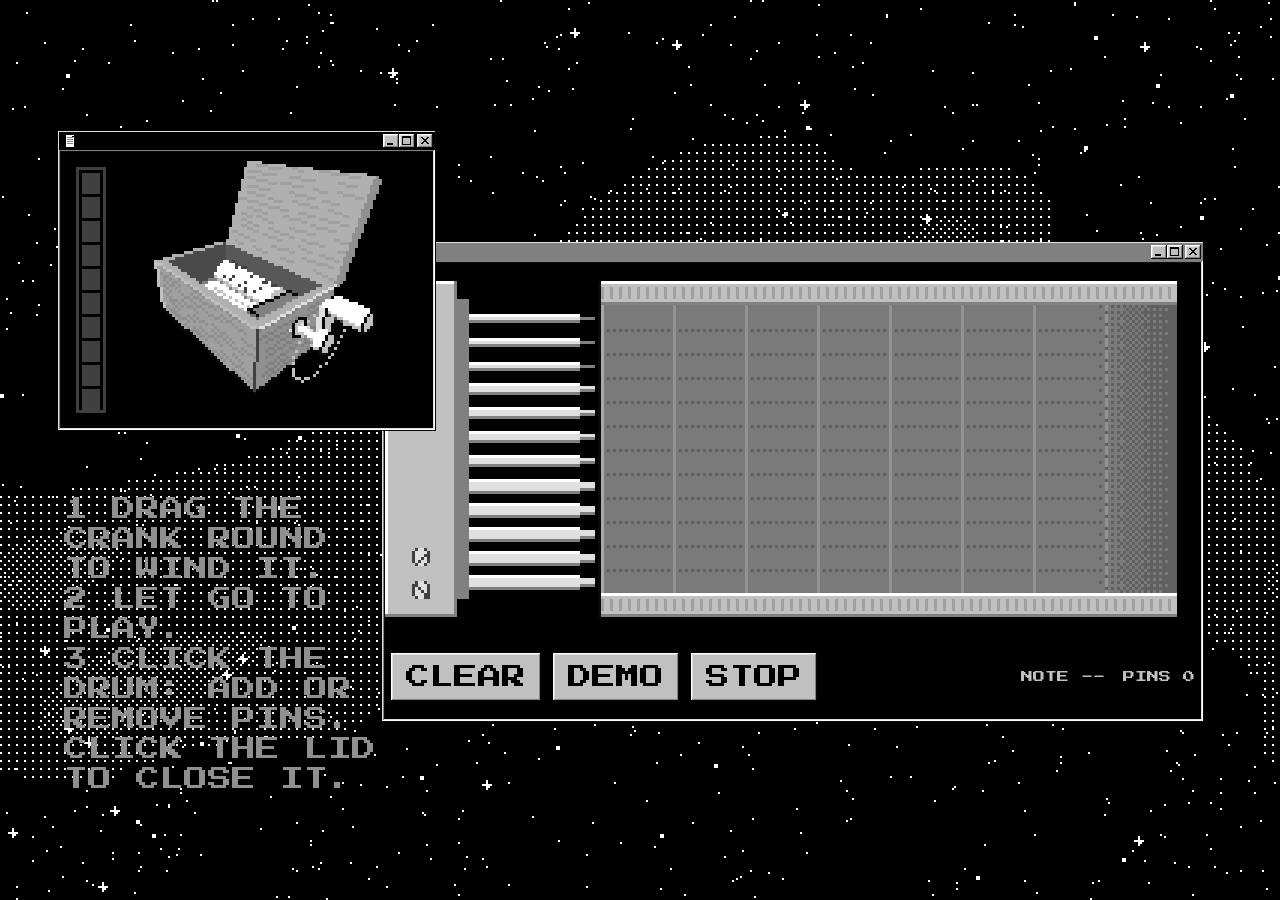
<file: musicbox.html>
<!DOCTYPE html>
<html lang="en">
<head>
<meta charset="UTF-8" />
<meta name="viewport" content="width=device-width, initial-scale=1.0" />
<title>Music Box</title>
<link rel="stylesheet" href="window.css" />
<link rel="stylesheet" href="musicbox.css" />
</head>
<body>
<canvas id="sky" aria-hidden="true"></canvas>
<main class="stage">

  <!-- 左上：八音盒的右侧方视图，转动把手上发条 -->
  <div class="win side active" aria-label="Music box, right side view with crank">
    <div class="win-title">
      <span class="win-icon"></span>
      <span class="win-btns">
        <button class="win-btn min" aria-label="Minimize" tabindex="-1"></button>
        <button class="win-btn max" aria-label="Maximize" tabindex="-1"></button>
        <button class="win-btn close" aria-label="Close" tabindex="-1"></button>
      </span>
    </div>
    <div class="win-body">
      <div class="win-content mb">
        <canvas id="side" width="124" height="92" aria-label="Winding crank"></canvas>
      </div>
    </div>
  </div>

  <!-- 右：八音盒内部。左边是金属条，右边是带凸起的滚筒（摊平了看） -->
  <div class="win mech" aria-label="Music box mechanism">
    <div class="win-title">
      <span class="win-icon"></span>
      <span class="win-btns">
        <button class="win-btn min" aria-label="Minimize" tabindex="-1"></button>
        <button class="win-btn max" aria-label="Maximize" tabindex="-1"></button>
        <button class="win-btn close" aria-label="Close" tabindex="-1"></button>
      </span>
    </div>
    <div class="win-body">
      <div class="win-content mb">
        <canvas id="mech" width="272" height="124" aria-label="Cylinder with pins"></canvas>
        <div class="mb-bar">
          <button class="mb-btn" id="btn-clear" type="button" tabindex="-1">CLEAR</button>
          <button class="mb-btn" id="btn-demo" type="button" tabindex="-1">DEMO</button>
          <button class="mb-btn" id="btn-stop" type="button" tabindex="-1">STOP</button>
          <span class="mb-status"><span id="st-note">NOTE --</span><span id="st-pins">PINS 0</span></span>
        </div>
      </div>
    </div>
  </div>

  <!-- 左下：怎么玩 -->
  <p class="howto">
    1 DRAG THE<br>CRANK ROUND<br>TO WIND IT.<br>
    2 LET GO TO<br>PLAY.<br>
    3 CLICK THE<br>DRUM: ADD OR<br>REMOVE PINS.<br>
    CLICK THE LID<br>TO CLOSE IT.
  </p>

</main>

<script src="musicbox.js"></script>
<script src="starfield.js"></script>
</body>
</html>
</file>
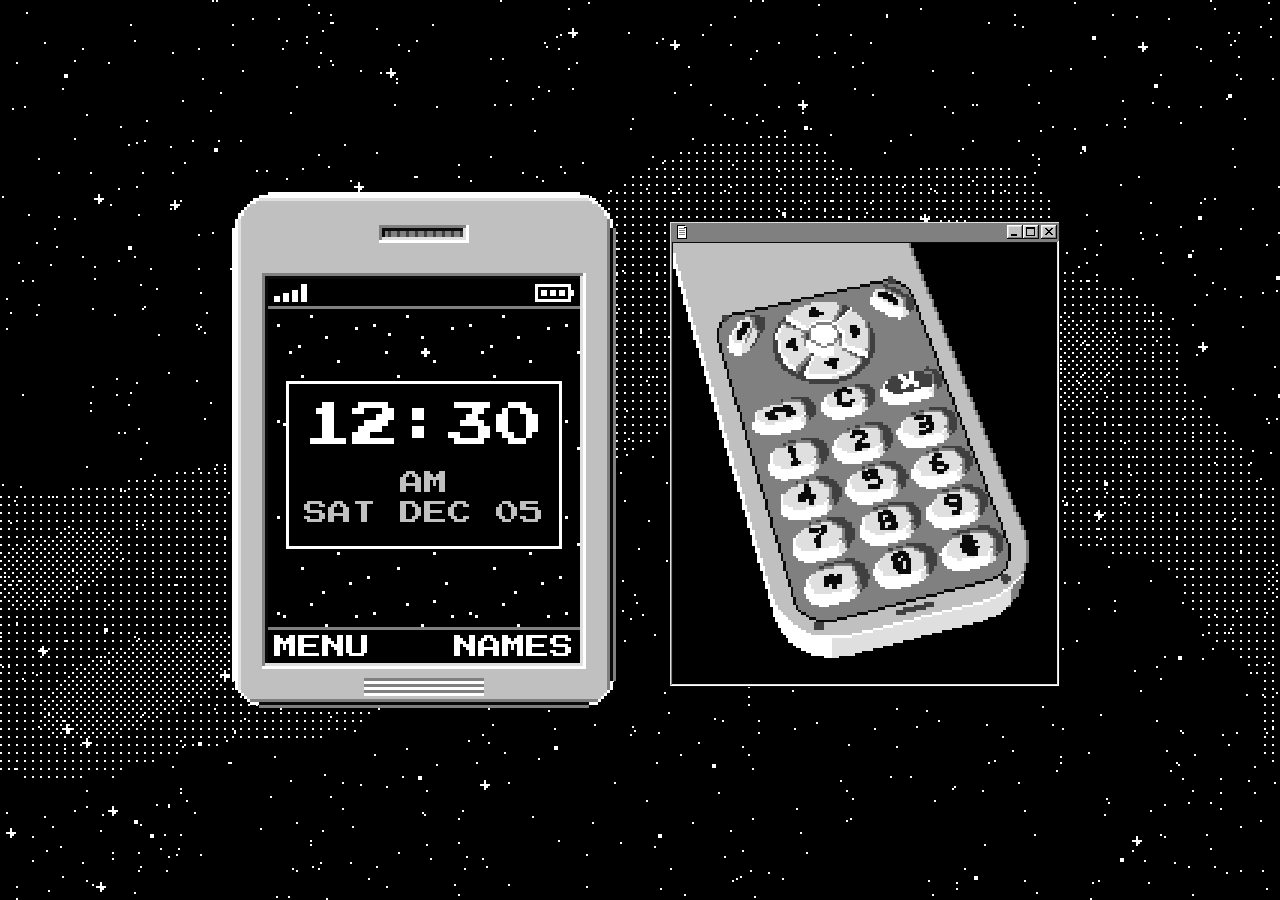
<file: phone.html>
<!DOCTYPE html>
<html lang="en">
<head>
<meta charset="UTF-8" />
<meta name="viewport" content="width=device-width, initial-scale=1.0" />
<title>Phone</title>
<link rel="stylesheet" href="phone.css" />
<link rel="stylesheet" href="window.css">
</head>
<body>
<canvas id="sky" aria-hidden="true"></canvas>
<main class="stage">

  <!-- 左：手机屏幕 -->


<section class="phone" aria-label="Phone">
  <div class="phone-shell"></div>
    <div class="phone-body">
      <span class="earpiece" aria-hidden="true"></span>

      <div class="lcd-frame">
        <div class="lcd" aria-live="polite">
          <div class="status" aria-hidden="true">
            <span class="sig"><i></i><i></i><i></i><i></i></span>
            <span class="bat"><i></i><i></i><i></i></span>
          </div>
          <div class="view" id="view"></div>
          <div class="soft"><span id="soft-l"></span><span id="soft-r"></span></div>
        </div>
      </div>

      <span class="hinge" aria-hidden="true"></span>
    </div>
  </section>


 

  <!-- 右：手机键盘特写（从左上方斜着看，可以点） -->
  <div class="win keyboard-window"
    style="--u: 1px;
       left: calc(var(--px) * 190);
       top: calc(var(--px) * 24);
       --w: calc(var(--px) * 128 + 6px);
       --h: calc(var(--px) * 147 + 24px);">

  <div class="win-title">
    <span class="win-icon"></span>

    <span class="win-btns">
      <button class="win-btn min" aria-label="Minimize"></button>
      <button class="win-btn max" aria-label="Maximize"></button>
      <button class="win-btn close" aria-label="Close"></button>
    </span>
  </div>

  <div class="win-body">
    <div class="win-content">
      <canvas
        id="keypad"
        class="keypad-scene"
        width="150"
        height="172"
        aria-label="Phone keypad">
      </canvas>
    </div>
  </div>
</div>

</main>

<script src="keypad.js"></script>
<script src="phone.js"></script>
<script src="starfield.js"></script>
</body>
</html>
</file>
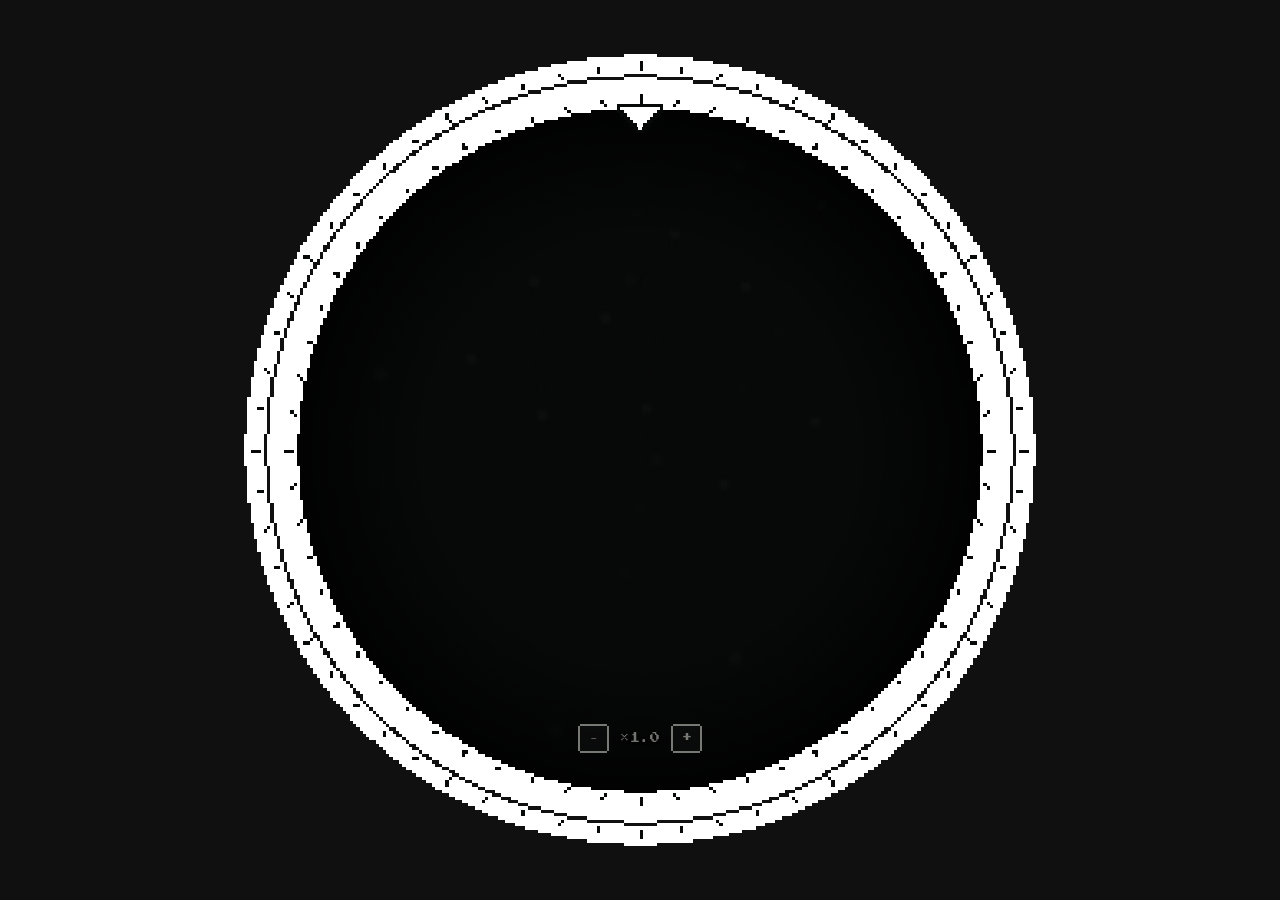
<file: telescope.html>
<!DOCTYPE html>
<html lang="en">
<head>
<meta charset="UTF-8" />
<meta name="viewport" content="width=device-width, initial-scale=1.0" />
<title>Telescope</title>
<link rel="stylesheet" href="telescope.css" />
</head>
<body>
  <div class="view" id="view">
    <canvas id="sky" width="480" height="480"></canvas>
    <div class="controls">
      <button id="zoomOut" aria-label="Zoom out">−</button>
      <span class="zoom" id="zoom">×1.0</span>
      <button id="zoomIn" aria-label="Zoom in">+</button>
    </div>
  </div>

  <script src="telescope.js"></script>
</body>
</html>
</file>
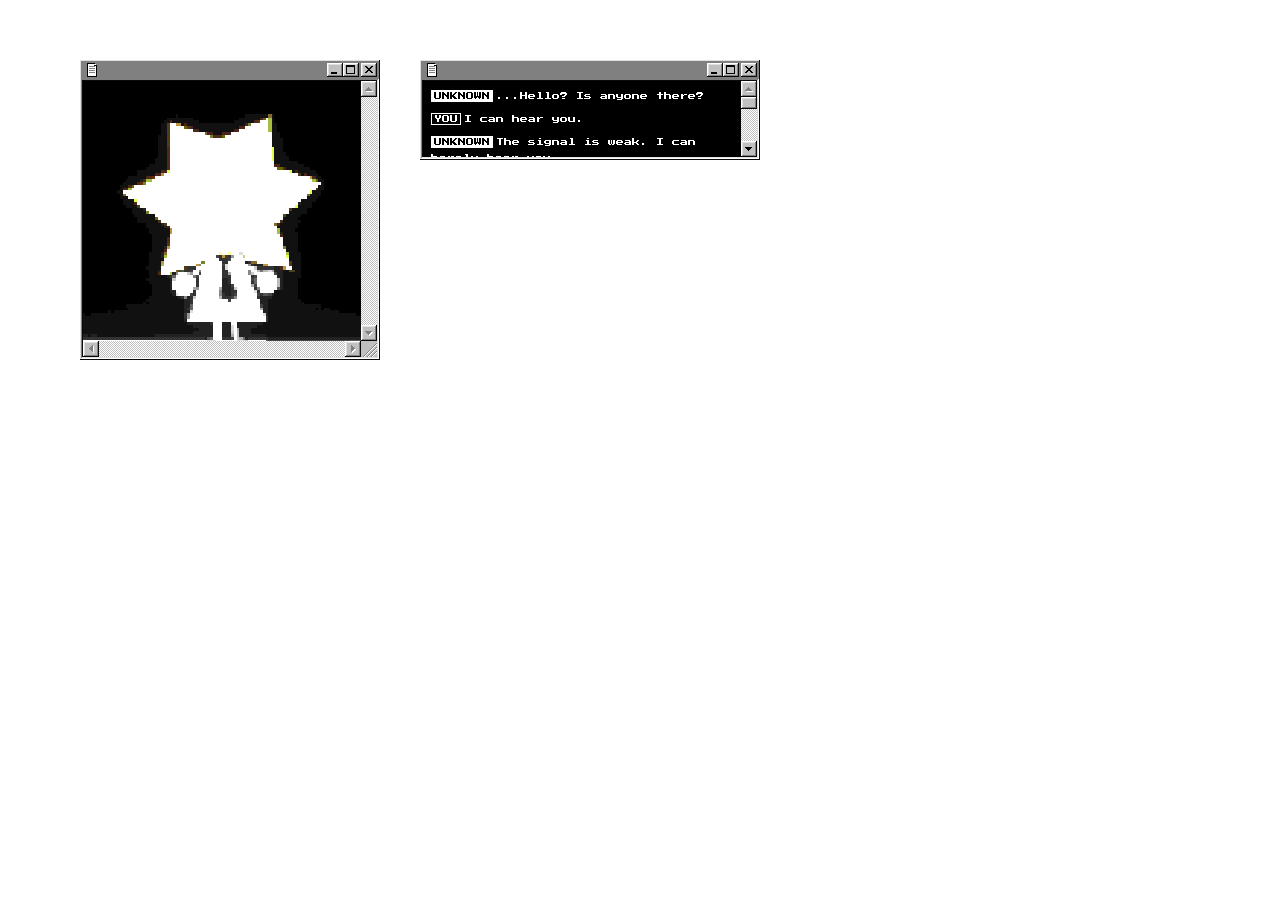
<file: window.html>
<!DOCTYPE html>
<html lang="en">
<head>
<meta charset="UTF-8" />
<meta name="viewport" content="width=device-width, initial-scale=1.0" />
<title>Pixel Window</title>
<link rel="stylesheet" href="window.css" />

</head>
<body>

<div class="win has-scroll">

  <!-- 标题栏 -->
  <div class="win-title">
    <span class="win-icon"></span>

    <span class="win-btns">
      <button class="win-btn min" aria-label="Minimize"></button>
      <button class="win-btn max" aria-label="Maximize"></button>
      <button class="win-btn close" aria-label="Close"></button>
    </span>
  </div>



  <!-- 窗口主体 -->
  <div class="win-body">
    <div class="win-content"><!-- 窗口里的内容放这里 -->

<img class="star-idle" src="assets/starchar.png" alt="Star character">

    </div>

    <!-- 滚动条（不需要的话删掉这两段，再去掉最外层的 has-scroll） -->
    <div class="win-vscroll">
      <button class="win-btn win-arrow up is-off" aria-label="Scroll up"></button>
      <div class="win-track"></div>
      <button class="win-btn win-arrow down is-off" aria-label="Scroll down"></button>
    </div>
    <div class="win-hscroll">
      <button class="win-btn win-arrow left is-off" aria-label="Scroll left"></button>
      <div class="win-track"></div>
      <button class="win-btn win-arrow right is-off" aria-label="Scroll right"></button>
    </div>
    <div class="win-grip"></div>
  </div>

</div>

<!-- 对话记录窗口：里面是文字，可以滚动 -->
<div class="win has-vscroll" style="left: 420px; top: 60px; --w: 340px; --h: 100px;">

  <div class="win-title">
    <span class="win-icon"></span>

    <span class="win-btns">
      <button class="win-btn min" aria-label="Minimize"></button>
      <button class="win-btn max" aria-label="Maximize"></button>
      <button class="win-btn close" aria-label="Close"></button>
    </span>
  </div>

  <div class="win-body">
    <div class="win-content win-scroll log" id="log" tabindex="0">
      <p class="line"><span class="who">UNKNOWN</span>...Hello? Is anyone there?</p>
      <p class="line me"><span class="who">YOU</span>I can hear you.</p>
      <p class="line"><span class="who">UNKNOWN</span>The signal is weak. I can barely hear you.</p>
      <p class="line me"><span class="who">YOU</span>Where are you?</p>
      <p class="line"><span class="who">UNKNOWN</span>I don't know. It is very quiet here.</p>
      <p class="line me"><span class="who">YOU</span>Can you see anything?</p>
      <p class="line"><span class="who">UNKNOWN</span>Only stars. A lot of them.</p>
      <p class="line me"><span class="who">YOU</span>Stay on the line.</p>
      <p class="line"><span class="who">UNKNOWN</span>Please. Say something.</p>
      <p class="line me"><span class="who">YOU</span>I'm still here.</p>
      <p class="line"><span class="who">UNKNOWN</span>Do you remember the last thing I said?</p>
      <p class="line me"><span class="who">YOU</span>You asked if anyone was there.</p>
      <p class="line"><span class="who">UNKNOWN</span>Yes. That was a long time ago.</p>
      <p class="line me"><span class="who">YOU</span>It was only a minute.</p>
      <p class="line"><span class="who">UNKNOWN</span>It didn't feel like a minute.</p>
      <p class="line me"><span class="who">YOU</span>Then I'll wait with you.</p>
    </div>

    <div class="win-vscroll">
      <button class="win-btn win-arrow up is-off" aria-label="Scroll up"></button>
      <div class="win-track"><span class="win-thumb" hidden></span></div>
      <button class="win-btn win-arrow down is-off" aria-label="Scroll down"></button>
    </div>
  </div>

</div>

<script src="window.js"></script>

</body>
</html>
</file>
<file: window.css>
@import url('https://fonts.googleapis.com/css2?family=Press+Start+2P&display=swap');

/* ===== 像素窗口（Win95 记事本样式，灰阶） =====
   --px 是一个"像素"在屏幕上的大小。和星空背景的 PIXEL_CSS 保持一致，像素点大小就对得上。
   窗口的大小、位置在标签的 style 里改（--w / --h / left / top）。
*/
:root {
  --px: 1px;
  --font: "Press Start 2P", "Courier New", monospace;

  /* 图标（像素画） */
  --m-min: url("data:image/svg+xml,%3Csvg xmlns='http://www.w3.org/2000/svg' width='16' height='14' viewBox='0 0 16 14' shape-rendering='crispEdges'%3E%3Cpath fill='%23000' d='M4 9h6v1h-6zM4 10h6v1h-6z'/%3E%3C/svg%3E");
  --m-max: url("data:image/svg+xml,%3Csvg xmlns='http://www.w3.org/2000/svg' width='16' height='14' viewBox='0 0 16 14' shape-rendering='crispEdges'%3E%3Cpath fill='%23000' d='M3 2h9v1h-9zM3 3h9v1h-9zM3 4h1v1h-1zM11 4h1v1h-1zM3 5h1v1h-1zM11 5h1v1h-1zM3 6h1v1h-1zM11 6h1v1h-1zM3 7h1v1h-1zM11 7h1v1h-1zM3 8h1v1h-1zM11 8h1v1h-1zM3 9h1v1h-1zM11 9h1v1h-1zM3 10h9v1h-9z'/%3E%3C/svg%3E");
  --m-close: url("data:image/svg+xml,%3Csvg xmlns='http://www.w3.org/2000/svg' width='16' height='14' viewBox='0 0 16 14' shape-rendering='crispEdges'%3E%3Cpath fill='%23000' d='M4 3h2v1h-2zM10 3h2v1h-2zM5 4h2v1h-2zM9 4h2v1h-2zM6 5h4v1h-4zM7 6h2v1h-2zM6 7h4v1h-4zM5 8h2v1h-2zM9 8h2v1h-2zM4 9h2v1h-2zM10 9h2v1h-2z'/%3E%3C/svg%3E");
  --m-up: url("data:image/svg+xml,%3Csvg xmlns='http://www.w3.org/2000/svg' width='16' height='16' viewBox='0 0 16 16' shape-rendering='crispEdges'%3E%3Cpath fill='%23000' d='M7 6h1v1h-1zM6 7h3v1h-3zM5 8h5v1h-5zM4 9h7v1h-7z'/%3E%3C/svg%3E");
  --m-down: url("data:image/svg+xml,%3Csvg xmlns='http://www.w3.org/2000/svg' width='16' height='16' viewBox='0 0 16 16' shape-rendering='crispEdges'%3E%3Cpath fill='%23000' d='M4 6h7v1h-7zM5 7h5v1h-5zM6 8h3v1h-3zM7 9h1v1h-1z'/%3E%3C/svg%3E");
  --m-left: url("data:image/svg+xml,%3Csvg xmlns='http://www.w3.org/2000/svg' width='16' height='16' viewBox='0 0 16 16' shape-rendering='crispEdges'%3E%3Cpath fill='%23000' d='M9 4h1v1h-1zM8 5h2v1h-2zM7 6h3v1h-3zM6 7h4v1h-4zM7 8h3v1h-3zM8 9h2v1h-2zM9 10h1v1h-1z'/%3E%3C/svg%3E");
  --m-right: url("data:image/svg+xml,%3Csvg xmlns='http://www.w3.org/2000/svg' width='16' height='16' viewBox='0 0 16 16' shape-rendering='crispEdges'%3E%3Cpath fill='%23000' d='M6 4h1v1h-1zM6 5h2v1h-2zM6 6h3v1h-3zM6 7h4v1h-4zM6 8h3v1h-3zM6 9h2v1h-2zM6 10h1v1h-1z'/%3E%3C/svg%3E");
  --grip: url("data:image/svg+xml,%3Csvg xmlns='http://www.w3.org/2000/svg' width='16' height='16' viewBox='0 0 16 16' shape-rendering='crispEdges'%3E%3Cpath fill='%23808080' d='M15 2h1v1h-1zM14 3h1v1h-1zM13 4h1v1h-1zM12 5h1v1h-1zM11 6h1v1h-1zM15 6h1v1h-1zM10 7h1v1h-1zM14 7h1v1h-1zM9 8h1v1h-1zM13 8h1v1h-1zM8 9h1v1h-1zM12 9h1v1h-1zM7 10h1v1h-1zM11 10h1v1h-1zM15 10h1v1h-1zM6 11h1v1h-1zM10 11h1v1h-1zM14 11h1v1h-1zM5 12h1v1h-1zM9 12h1v1h-1zM13 12h1v1h-1zM4 13h1v1h-1zM8 13h1v1h-1zM12 13h1v1h-1zM3 14h1v1h-1zM7 14h1v1h-1zM11 14h1v1h-1zM2 15h1v1h-1zM6 15h1v1h-1zM10 15h1v1h-1z'/%3E%3Cpath fill='%23fff' d='M15 3h1v1h-1zM14 4h1v1h-1zM13 5h1v1h-1zM12 6h1v1h-1zM11 7h1v1h-1zM15 7h1v1h-1zM10 8h1v1h-1zM14 8h1v1h-1zM9 9h1v1h-1zM13 9h1v1h-1zM8 10h1v1h-1zM12 10h1v1h-1zM7 11h1v1h-1zM11 11h1v1h-1zM15 11h1v1h-1zM6 12h1v1h-1zM10 12h1v1h-1zM14 12h1v1h-1zM5 13h1v1h-1zM9 13h1v1h-1zM13 13h1v1h-1zM4 14h1v1h-1zM8 14h1v1h-1zM12 14h1v1h-1zM3 15h1v1h-1zM7 15h1v1h-1zM11 15h1v1h-1z'/%3E%3C/svg%3E");
  --icon: url("data:image/svg+xml,%3Csvg xmlns='http://www.w3.org/2000/svg' width='16' height='16' viewBox='0 0 16 16' shape-rendering='crispEdges'%3E%3Cpath fill='%23000' d='M3 1h8v1h-8zM3 2h1v1h-1zM9 2h1v1h-1zM11 2h1v1h-1zM3 3h1v1h-1zM9 3h4v1h-4zM3 4h1v1h-1zM12 4h1v1h-1zM3 5h1v1h-1zM12 5h1v1h-1zM3 6h1v1h-1zM12 6h1v1h-1zM3 7h1v1h-1zM12 7h1v1h-1zM3 8h1v1h-1zM12 8h1v1h-1zM3 9h1v1h-1zM12 9h1v1h-1zM3 10h1v1h-1zM12 10h1v1h-1zM3 11h1v1h-1zM12 11h1v1h-1zM3 12h1v1h-1zM12 12h1v1h-1zM3 13h1v1h-1zM12 13h1v1h-1zM3 14h10v1h-10z'/%3E%3Cpath fill='%23fff' d='M4 2h8v1h-8zM4 3h6v1h-6zM4 4h1v1h-1zM11 4h1v1h-1zM4 5h8v1h-8zM4 6h1v1h-1zM11 6h1v1h-1zM4 7h8v1h-8zM4 8h1v1h-1zM11 8h1v1h-1zM4 9h8v1h-8zM4 10h1v1h-1zM11 10h1v1h-1zM4 11h8v1h-8zM4 12h8v1h-8zM4 13h8v1h-8z'/%3E%3Cpath fill='%23808080' d='M5 4h6v1h-6zM5 6h6v1h-6zM5 8h6v1h-6zM5 10h6v1h-6z'/%3E%3C/svg%3E");
}

.win {
  --u: var(--px);
  --face: #c0c0c0;
  --hi: #fff;
  --lo: #dfdfdf;
  --sh: #808080;
  --dk: #0a0a0a;
  --title-bg: #808080;       /* 没激活的标题栏：灰底 */
  --title-fg: #c0c0c0;

  /* 四种立体边：凸起 / 按下 / 凹陷 / 窗口外框 */
  --raised:
    inset calc(var(--u) * -1) calc(var(--u) * -1) var(--dk),
    inset var(--u) var(--u) var(--hi),
    inset calc(var(--u) * -2) calc(var(--u) * -2) var(--sh),
    inset calc(var(--u) * 2) calc(var(--u) * 2) var(--lo);
  --pressed:
    inset calc(var(--u) * -1) calc(var(--u) * -1) var(--hi),
    inset var(--u) var(--u) var(--dk),
    inset calc(var(--u) * -2) calc(var(--u) * -2) var(--lo),
    inset calc(var(--u) * 2) calc(var(--u) * 2) var(--sh);
  --sunken:
    inset calc(var(--u) * -1) calc(var(--u) * -1) var(--hi),
    inset var(--u) var(--u) var(--sh),
    inset calc(var(--u) * -2) calc(var(--u) * -2) var(--lo),
    inset calc(var(--u) * 2) calc(var(--u) * 2) var(--dk);
  --frame:
    inset calc(var(--u) * -1) calc(var(--u) * -1) var(--dk),
    inset var(--u) var(--u) var(--lo),
    inset calc(var(--u) * -2) calc(var(--u) * -2) var(--sh),
    inset calc(var(--u) * 2) calc(var(--u) * 2) var(--hi);

  position: absolute;
  box-sizing: border-box;
  display: flex;
  flex-direction: column;
  width: var(--w, 600px);
  height: var(--h, 420px);
  padding: calc(var(--u) * 1);
  color: #000;
  background: var(--face);
  box-shadow: var(--frame);
  font: calc(var(--u) * 4)/1 var(--font);
  user-select: none;
}
.win *, .win *::before, .win *::after { box-sizing: border-box; }

/* 当前正在用的窗口：标题栏变黑底白字 */
.win.active { --title-bg: #000; --title-fg: #fff; }

/* ---------- 标题栏 ---------- */
.win-title {
  flex: none;
  display: flex;
  align-items: center;
  height: calc(var(--u) * 18);
  padding: calc(var(--u) * 2) calc(var(--u) * 2) calc(var(--u) * 2) calc(var(--u) * 3);
  color: var(--title-fg);
  background: var(--title-bg);
}
.win-icon {
  flex: none;
  width: calc(var(--u) * 16);
  height: calc(var(--u) * 16);
  margin-right: calc(var(--u) * 3);
  background: var(--icon) center / 100% 100% no-repeat;
}
.win-name {
  flex: 1;
  min-width: 0;
  overflow: hidden;
  white-space: nowrap;
  text-overflow: ellipsis;
  text-shadow: var(--u) 0 0 currentColor;   /* 像素式"加粗" */
}
.win-btns { flex: none; display: flex; margin-left: auto; }
.win-btns .win-btn:last-child { margin-left: calc(var(--u) * 2); }

/* ---------- 按钮（标题栏三个 + 滚动条箭头） ---------- */
.win-btn {
  position: relative;
  flex: none;
  width: calc(var(--u) * 16);
  height: calc(var(--u) * 14);
  padding: 0;
  border: 0;
  color: #000;
  background: var(--face);
  box-shadow: var(--raised);
  cursor: pointer;
}
.win-btn::after {
  content: "";
  position: absolute;
  inset: 0;
  background: currentColor;
  -webkit-mask: var(--g) 0 0 / 100% 100% no-repeat;
          mask: var(--g) 0 0 / 100% 100% no-repeat;
}
.win-btn:active { box-shadow: var(--pressed); }
.win-btn:active::after { transform: translate(var(--u), var(--u)); }
.win-btn:focus-visible { outline: calc(var(--u)) dotted #000; outline-offset: calc(var(--u) * -4); }
.win-btn.min   { --g: var(--m-min); }
.win-btn.max   { --g: var(--m-max); }
.win-btn.close { --g: var(--m-close); }

.win-arrow { height: calc(var(--u) * 16); }
.win-arrow.up    { --g: var(--m-up); }
.win-arrow.down  { --g: var(--m-down); }
.win-arrow.left  { --g: var(--m-left); }
.win-arrow.right { --g: var(--m-right); }

/* 灰掉的箭头（没有内容可滚动时）：灰字 + 白色阴影 */
.win-arrow.is-off { cursor: default; color: var(--sh); }
.win-arrow.is-off::before {
  content: "";
  position: absolute;
  inset: 0;
  background: var(--hi);
  -webkit-mask: var(--g) 0 0 / 100% 100% no-repeat;
          mask: var(--g) 0 0 / 100% 100% no-repeat;
  transform: translate(var(--u), var(--u));
}
.win-arrow.is-off:active { box-shadow: var(--raised); }
.win-arrow.is-off:active::after { transform: none; }

/* ---------- 菜单栏 ---------- */
.win-menu {
  flex: none;
  display: flex;
  align-items: center;
  height: calc(var(--u) * 18);
  padding: 0 calc(var(--u) * 2);
}
.win-menu span { padding: calc(var(--u) * 3) calc(var(--u) * 6); cursor: default; }
.win-menu span:hover { color: var(--hi); background: #000; }
.win-menu u { text-decoration-thickness: var(--u); text-underline-offset: var(--u); }

/* ---------- 窗口主体：一圈凹陷边，里面是黑色内容区 ---------- */
.win-body {
  flex: 1;
  min-height: 0;
  display: grid;
  grid-template-columns: 1fr;
  grid-template-rows: 1fr;
  padding: calc(var(--u) * 2);
  background: var(--face);
  box-shadow: var(--sunken);
}
.win-content {
  min-width: 0;
  min-height: 0;
  overflow: hidden;
  color: #fff;
  background: #000;
}

/* 滚动条：加上 has-scroll 才会出现 */
.win-vscroll, .win-hscroll, .win-grip { display: none; }
.win.has-scroll .win-body {
  grid-template-columns: 1fr calc(var(--u) * 16);
  grid-template-rows: 1fr calc(var(--u) * 16);
}
.win.has-scroll .win-vscroll { display: flex; flex-direction: column; }
.win.has-scroll .win-hscroll { display: flex; }
.win.has-scroll .win-grip {
  display: block;
  background: var(--grip) 0 0 / 100% 100% no-repeat, var(--face);
}

/* 滚动条轨道：黑白相间的 1 像素棋盘格 */
.win-track {
  flex: 1;
  min-width: 0;
  min-height: 0;
  background:
    conic-gradient(var(--hi) 25%, var(--face) 0 50%, var(--hi) 0 75%, var(--face) 0)
    0 0 / calc(var(--u) * 2) calc(var(--u) * 2);
}


.win {
  position: absolute;
  left: 80px;
  top: 60px;
  --w: 300px;
  --h: 300px;
}

.win-title {
  cursor: grab;
  touch-action: none;
  user-select: none;
}

.win-title:active {
  cursor: grabbing;
}

.win-content {
  display: flex;
  justify-content: center;
  align-items: center;
}

.star-idle {
  display: block;
  width: 280px;
  height: auto;

  object-fit: contain;
  image-rendering: pixelated;
  animation: starIdle 3s ease-in-out infinite;
}

@keyframes starIdle {
  0%,
  100% {
    transform: translateY(0);
  }

  50% {
    transform: translateY(-4px);
  }
}


/* ================= 对话记录窗口（可滚动） =================
   用法：窗口加上 has-vscroll，内容区加上 win-scroll log；
   滚动条的外观和功能由 window.js 里的 initScroll 负责。
*/
.win-track { position: relative; }

.win.has-vscroll .win-body {
  grid-template-columns: 1fr calc(var(--u) * 16);
  grid-template-rows: 1fr;
}
.win.has-vscroll .win-vscroll { display: flex; flex-direction: column; }

/* 内容区自己滚动，但藏起系统自带的滚动条（用我们画的那条） */
.win-scroll { overflow-y: auto; scrollbar-width: none; }
.win-scroll::-webkit-scrollbar { display: none; }
.win-scroll:focus-visible {
  outline: var(--u) dotted var(--sh);
  outline-offset: calc(var(--u) * -2);
}

/* 滑块：凸起的小方块 */
.win-thumb {
  position: absolute;
  left: 0;
  right: 0;
  top: 0;
  background: var(--face);
  box-shadow: var(--raised);
  cursor: default;
  touch-action: none;
}
.win-thumb[hidden] { display: none; }

/* 对话记录的文字（Press Start 2P 用 8 的倍数最清晰） */
.win-content.log {
  display: block;                   /* 覆盖上面 .win-content 的居中布局 */
  padding: calc(var(--u) * 8);
  font: calc(var(--u) * 8)/1.9 var(--font);
  font-family: var(--font), "Microsoft YaHei", "PingFang SC", sans-serif;
  user-select: text;
}
.log .line { margin: 0 0 calc(var(--u) * 8); }
.log .who {                         /* 说话人：反白小牌子 */
  display: inline-block;
  margin-right: calc(var(--u) * 3);
  padding: calc(var(--u) * 2) calc(var(--u) * 3);
  line-height: 1;
  color: #000;
  background: #fff;
}
.log .me .who {                     /* 玩家自己：黑底白框 */
  color: #fff;
  background: #000;
  box-shadow: inset 0 0 0 var(--u) #fff;
}
</file>
<file: musicbox.css>
/* ===== 八音盒页面（黑白像素风格）=====
   需要和 window.css 放在同一个文件夹里：两个窗口都用它的窗口样式。
   整个页面按一个 400×225 的"像素格子"来排版，musicbox.js 会算出一个整数倍的 --px，
   所以不管屏幕多大，像素点都是一样大，也不会出现滚动条。
*/
* { box-sizing: border-box; }

html, body {
  height: 100%;
  margin: 0;
  overflow: hidden;               /* 不让页面滚动 */
  background: #000;
}
body {
  display: grid;
  place-items: center;
  font-family: var(--font);
}

.stage {
  --u: var(--px);
  position: relative;
  width: calc(var(--u) * 400);
  height: calc(var(--u) * 225);
  color: #fff;
  font: calc(var(--u) * 8)/1.25 var(--font);
  user-select: none;
  -webkit-tap-highlight-color: transparent;
}
.stage *, .stage *::before, .stage *::after { box-sizing: border-box; }

/* 两个窗口的位置和大小（单位：像素格子） */
.win.side {
  left: calc(var(--u) * 6);
  top: calc(var(--u) * 6);
  --w: calc(var(--u) * 130);
  --h: calc(var(--u) * 116);
  z-index: 2;                      /* 小窗口盖在大窗口上面 */
}
.win.mech {
  left: calc(var(--u) * 114);
  top: calc(var(--u) * 43);
  --w: calc(var(--u) * 280);
  --h: calc(var(--u) * 176);
  z-index: 1;
}
.win .win-title { cursor: default; }

/* 窗口里：黑色底，里面放画布 */
.win-content.mb {
  display: block;
  padding: 0;
  overflow: hidden;
  background: #000;
}
.mb canvas {
  display: block;
  image-rendering: pixelated;
  touch-action: none;
}
#side {
  width: calc(var(--u) * 124);
  height: calc(var(--u) * 92);
  cursor: grab;
}
#side.winding { cursor: grabbing; }
#mech {
  width: calc(var(--u) * 272);
  height: calc(var(--u) * 124);
  cursor: crosshair;
}

/* 大窗口底下的按钮条 */
.mb-bar {
  display: flex;
  align-items: center;
  gap: calc(var(--u) * 4);
  height: calc(var(--u) * 28);
  padding: 0 calc(var(--u) * 2);
}
.mb-btn {
  flex: none;
  display: grid;
  place-items: center;
  height: calc(var(--u) * 16);
  padding: 0 calc(var(--u) * 5);
  border: 0;
  color: #000;
  background: var(--face);
  box-shadow: var(--raised);
  font: calc(var(--u) * 8)/1 var(--font);
  cursor: pointer;
  touch-action: manipulation;
}
.mb-btn:active {
  padding: calc(var(--u) * 2) calc(var(--u) * 5) 0 calc(var(--u) * 7);
  box-shadow: var(--pressed);
}
.mb-status {
  display: flex;
  gap: calc(var(--u) * 6);
  margin-left: auto;
  color: #c0c0c0;
  white-space: nowrap;
}

/* 左下角的玩法说明 */
.howto {
  position: absolute;
  left: calc(var(--u) * 8);
  top: calc(var(--u) * 127);
  width: calc(var(--u) * 104);
  margin: 0;
  color: #909090;
  font: calc(var(--u) * 8)/calc(var(--u) * 10) var(--font);
}

/* 窗口装饰固定用 1px，匹配 Starfield；
   窗口位置和内容仍按舞台的 --px 缩放。 */
.win.side,
.win.mech {
  --u: 1px;
}

.win.side {
  left: calc(var(--px) * 6);
  top: calc(var(--px) * 6);
  --w: calc(var(--px) * 124 + 6px);
  --h: calc(var(--px) * 92 + 24px);
  z-index: 2;
}

.win.mech {
  left: calc(var(--px) * 114);
  top: calc(var(--px) * 43);
  --w: calc(var(--px) * 272 + 6px);
  --h: calc(var(--px) * 152 + 24px);
  z-index: 1;
}

/* 标题栏用于拖动 */
.win .win-title {
  cursor: grab;
  touch-action: none;
  user-select: none;
}

.win .win-title:active {
  cursor: grabbing;
}

/* 画布和控制条继续按舞台比例显示 */
#side {
  width: calc(var(--px) * 124);
  height: calc(var(--px) * 92);
}

#mech {
  width: calc(var(--px) * 272);
  height: calc(var(--px) * 124);
}

.mb-bar {
  gap: calc(var(--px) * 4);
  height: calc(var(--px) * 28);
  padding: 0 calc(var(--px) * 2);
}

.mb-btn {
  height: calc(var(--px) * 16);
  padding: 0 calc(var(--px) * 5);
  font: calc(var(--px) * 8)/1 var(--font);
}

.mb-btn:active {
  padding: calc(var(--px) * 2) calc(var(--px) * 5) 0 calc(var(--px) * 7);
}

.mb-status {
  gap: calc(var(--px) * 6);
  font: calc(var(--px) * 4)/1 var(--font);
}

#sky {
  position: fixed;
  left: 0;
  top: 0;
  z-index: 0;
  display: block;
  image-rendering: pixelated;
  pointer-events: none;
}

.stage {
  z-index: 1;
}
</file>
<file: phone.css>
@import url('https://fonts.googleapis.com/css2?family=Press+Start+2P&display=swap');

/* ===== 手机页面（黑白像素风格）=====
   整个页面按一个 360×200 的"像素格子"来排版，phone.js 会算出一个整数倍的 --px，
   所以不管屏幕多大，像素点都是一样大，也不会出现滚动条。
*/
:root {
  --px: 1px;
  --font: "Press Start 2P", "Courier New", monospace;

  /* 图标、壁纸、手机外壳的像素圆角（脚本生成，不用手改） */
  --ico-msg: url("data:image/svg+xml,%3Csvg xmlns='http://www.w3.org/2000/svg' width='12' height='12' viewBox='0 0 12 12' shape-rendering='crispEdges'%3E%3Cpath fill='%23000' d='M1 1h10v1h-10zM1 2h2v1h-2zM9 2h2v1h-2zM1 3h1v1h-1zM3 3h1v1h-1zM8 3h1v1h-1zM10 3h1v1h-1zM1 4h1v1h-1zM4 4h1v1h-1zM7 4h1v1h-1zM10 4h1v1h-1zM1 5h1v1h-1zM5 5h2v1h-2zM10 5h1v1h-1zM1 6h1v1h-1zM10 6h1v1h-1zM1 7h1v1h-1zM10 7h1v1h-1zM1 8h1v1h-1zM10 8h1v1h-1zM1 9h10v1h-10z'/%3E%3C/svg%3E");
  --ico-name: url("data:image/svg+xml,%3Csvg xmlns='http://www.w3.org/2000/svg' width='12' height='12' viewBox='0 0 12 12' shape-rendering='crispEdges'%3E%3Cpath fill='%23000' d='M4 1h4v1h-4zM3 2h6v1h-6zM3 3h6v1h-6zM3 4h6v1h-6zM4 5h4v1h-4zM2 7h8v1h-8zM1 8h10v1h-10zM1 9h10v1h-10zM1 10h10v1h-10z'/%3E%3C/svg%3E");
  --ico-log: url("data:image/svg+xml,%3Csvg xmlns='http://www.w3.org/2000/svg' width='12' height='12' viewBox='0 0 12 12' shape-rendering='crispEdges'%3E%3Cpath fill='%23000' d='M1 2h2v1h-2zM4 2h7v1h-7zM1 4h2v1h-2zM4 4h7v1h-7zM1 6h2v1h-2zM4 6h7v1h-7zM1 8h2v1h-2zM4 8h7v1h-7z'/%3E%3C/svg%3E");
  --ico-note: url("data:image/svg+xml,%3Csvg xmlns='http://www.w3.org/2000/svg' width='12' height='12' viewBox='0 0 12 12' shape-rendering='crispEdges'%3E%3Cpath fill='%23000' d='M2 1h8v1h-8zM2 2h1v1h-1zM9 2h1v1h-1zM2 3h1v1h-1zM4 3h4v1h-4zM9 3h1v1h-1zM2 4h1v1h-1zM9 4h1v1h-1zM2 5h1v1h-1zM4 5h4v1h-4zM9 5h1v1h-1zM2 6h1v1h-1zM9 6h1v1h-1zM2 7h1v1h-1zM4 7h4v1h-4zM9 7h1v1h-1zM2 8h1v1h-1zM9 8h1v1h-1zM2 9h8v1h-8z'/%3E%3C/svg%3E");
  --ico-pics: url("data:image/svg+xml,%3Csvg xmlns='http://www.w3.org/2000/svg' width='12' height='12' viewBox='0 0 12 12' shape-rendering='crispEdges'%3E%3Cpath fill='%23000' d='M1 1h10v1h-10zM1 2h1v1h-1zM10 2h1v1h-1zM1 3h1v1h-1zM3 3h2v1h-2zM10 3h1v1h-1zM1 4h1v1h-1zM3 4h2v1h-2zM7 4h1v1h-1zM10 4h1v1h-1zM1 5h1v1h-1zM6 5h3v1h-3zM10 5h1v1h-1zM1 6h1v1h-1zM4 6h5v1h-5zM10 6h1v1h-1zM1 7h1v1h-1zM3 7h8v1h-8zM1 8h10v1h-10z'/%3E%3C/svg%3E");
  --ico-clok: url("data:image/svg+xml,%3Csvg xmlns='http://www.w3.org/2000/svg' width='12' height='12' viewBox='0 0 12 12' shape-rendering='crispEdges'%3E%3Cpath fill='%23000' d='M3 0h6v1h-6zM2 1h2v1h-2zM8 1h2v1h-2zM1 2h2v1h-2zM9 2h2v1h-2zM1 3h1v1h-1zM5 3h1v1h-1zM10 3h1v1h-1zM1 4h1v1h-1zM5 4h1v1h-1zM10 4h1v1h-1zM1 5h1v1h-1zM5 5h4v1h-4zM10 5h1v1h-1zM1 6h1v1h-1zM10 6h1v1h-1zM1 7h2v1h-2zM9 7h2v1h-2zM2 8h2v1h-2zM8 8h2v1h-2zM3 9h6v1h-6z'/%3E%3C/svg%3E");
  --ico-scop: url("data:image/svg+xml,%3Csvg xmlns='http://www.w3.org/2000/svg' width='12' height='12' viewBox='0 0 12 12' shape-rendering='crispEdges'%3E%3Cpath fill='%23000' d='M5 0h2v1h-2zM5 1h2v1h-2zM4 2h4v1h-4zM0 3h12v1h-12zM1 4h10v1h-10zM2 5h8v1h-8zM3 6h6v1h-6zM2 7h3v1h-3zM7 7h3v1h-3zM1 8h3v1h-3zM8 8h3v1h-3zM1 9h2v1h-2zM9 9h2v1h-2z'/%3E%3C/svg%3E");
  --ico-sets: url("data:image/svg+xml,%3Csvg xmlns='http://www.w3.org/2000/svg' width='12' height='12' viewBox='0 0 12 12' shape-rendering='crispEdges'%3E%3Cpath fill='%23000' d='M5 0h2v1h-2zM2 1h1v1h-1zM4 1h4v1h-4zM9 1h1v1h-1zM1 2h4v1h-4zM7 2h4v1h-4zM2 3h2v1h-2zM8 3h2v1h-2zM1 4h2v1h-2zM9 4h2v1h-2zM0 5h3v1h-3zM9 5h3v1h-3zM0 6h3v1h-3zM9 6h3v1h-3zM1 7h2v1h-2zM9 7h2v1h-2zM2 8h2v1h-2zM8 8h2v1h-2zM1 9h4v1h-4zM7 9h4v1h-4zM2 10h1v1h-1zM4 10h4v1h-4zM9 10h1v1h-1zM5 11h2v1h-2z'/%3E%3C/svg%3E");
  --ico-info: url("data:image/svg+xml,%3Csvg xmlns='http://www.w3.org/2000/svg' width='12' height='12' viewBox='0 0 12 12' shape-rendering='crispEdges'%3E%3Cpath fill='%23000' d='M1 1h10v1h-10zM1 2h1v1h-1zM10 2h1v1h-1zM1 3h1v1h-1zM5 3h2v1h-2zM10 3h1v1h-1zM1 4h1v1h-1zM10 4h1v1h-1zM1 5h1v1h-1zM5 5h2v1h-2zM10 5h1v1h-1zM1 6h1v1h-1zM5 6h2v1h-2zM10 6h1v1h-1zM1 7h1v1h-1zM5 7h2v1h-2zM10 7h1v1h-1zM1 8h1v1h-1zM5 8h2v1h-2zM10 8h1v1h-1zM1 9h10v1h-10z'/%3E%3C/svg%3E");
  --stars-a: url("data:image/svg+xml,%3Csvg xmlns='http://www.w3.org/2000/svg' width='32' height='32' viewBox='0 0 32 32' shape-rendering='crispEdges'%3E%3Cpath fill='%23fff' d='M14 2h1v1h-1zM3 5h1v1h-1zM29 6h1v1h-1zM19 9h1v1h-1zM7 14h1v1h-1zM23 17h1v1h-1zM11 22h1v1h-1zM27 27h1v1h-1z'/%3E%3C/svg%3E");
  --stars-b: url("data:image/svg+xml,%3Csvg xmlns='http://www.w3.org/2000/svg' width='64' height='64' viewBox='0 0 64 64' shape-rendering='crispEdges'%3E%3Cpath fill='%23fff' d='M40 8h1v1h-1zM10 12h1v1h-1zM52 13h1v1h-1zM51 14h3v1h-3zM52 15h1v1h-1zM33 25h1v1h-1zM18 30h1v1h-1zM55 33h1v1h-1zM5 38h1v1h-1zM30 43h1v1h-1zM29 44h3v1h-3zM30 45h1v1h-1zM22 50h1v1h-1zM60 55h1v1h-1zM47 58h1v1h-1z'/%3E%3C/svg%3E");
  --clip-shell: polygon(calc(var(--px) * 0) calc(var(--px) * 16), calc(var(--px) * 0) calc(var(--px) * 15), calc(var(--px) * 0) calc(var(--px) * 14), calc(var(--px) * 0) calc(var(--px) * 13), calc(var(--px) * 0) calc(var(--px) * 12), calc(var(--px) * 1) calc(var(--px) * 12), calc(var(--px) * 1) calc(var(--px) * 11), calc(var(--px) * 1) calc(var(--px) * 10), calc(var(--px) * 1) calc(var(--px) * 9), calc(var(--px) * 2) calc(var(--px) * 9), calc(var(--px) * 2) calc(var(--px) * 8), calc(var(--px) * 2) calc(var(--px) * 7), calc(var(--px) * 3) calc(var(--px) * 7), calc(var(--px) * 3) calc(var(--px) * 6), calc(var(--px) * 4) calc(var(--px) * 6), calc(var(--px) * 4) calc(var(--px) * 5), calc(var(--px) * 5) calc(var(--px) * 5), calc(var(--px) * 5) calc(var(--px) * 4), calc(var(--px) * 6) calc(var(--px) * 4), calc(var(--px) * 6) calc(var(--px) * 3), calc(var(--px) * 7) calc(var(--px) * 3), calc(var(--px) * 7) calc(var(--px) * 2), calc(var(--px) * 9) calc(var(--px) * 2), calc(var(--px) * 9) calc(var(--px) * 1), calc(var(--px) * 12) calc(var(--px) * 1), calc(var(--px) * 12) calc(var(--px) * 0), calc(100% - var(--px) * 12) calc(var(--px) * 0), calc(100% - var(--px) * 12) calc(var(--px) * 1), calc(100% - var(--px) * 9) calc(var(--px) * 1), calc(100% - var(--px) * 9) calc(var(--px) * 2), calc(100% - var(--px) * 7) calc(var(--px) * 2), calc(100% - var(--px) * 7) calc(var(--px) * 3), calc(100% - var(--px) * 6) calc(var(--px) * 3), calc(100% - var(--px) * 6) calc(var(--px) * 4), calc(100% - var(--px) * 5) calc(var(--px) * 4), calc(100% - var(--px) * 5) calc(var(--px) * 5), calc(100% - var(--px) * 4) calc(var(--px) * 5), calc(100% - var(--px) * 4) calc(var(--px) * 6), calc(100% - var(--px) * 3) calc(var(--px) * 6), calc(100% - var(--px) * 3) calc(var(--px) * 7), calc(100% - var(--px) * 2) calc(var(--px) * 7), calc(100% - var(--px) * 2) calc(var(--px) * 8), calc(100% - var(--px) * 2) calc(var(--px) * 9), calc(100% - var(--px) * 1) calc(var(--px) * 9), calc(100% - var(--px) * 1) calc(var(--px) * 10), calc(100% - var(--px) * 1) calc(var(--px) * 11), calc(100% - var(--px) * 1) calc(var(--px) * 12), calc(100% - var(--px) * 0) calc(var(--px) * 12), calc(100% - var(--px) * 0) calc(var(--px) * 13), calc(100% - var(--px) * 0) calc(var(--px) * 14), calc(100% - var(--px) * 0) calc(var(--px) * 15), calc(100% - var(--px) * 0) calc(var(--px) * 16), calc(100% - var(--px) * 0) calc(100% - var(--px) * 12), calc(100% - var(--px) * 0) calc(100% - var(--px) * 11), calc(100% - var(--px) * 0) calc(100% - var(--px) * 10), calc(100% - var(--px) * 0) calc(100% - var(--px) * 9), calc(100% - var(--px) * 1) calc(100% - var(--px) * 9), calc(100% - var(--px) * 1) calc(100% - var(--px) * 8), calc(100% - var(--px) * 1) calc(100% - var(--px) * 7), calc(100% - var(--px) * 1) calc(100% - var(--px) * 6), calc(100% - var(--px) * 2) calc(100% - var(--px) * 6), calc(100% - var(--px) * 2) calc(100% - var(--px) * 5), calc(100% - var(--px) * 3) calc(100% - var(--px) * 5), calc(100% - var(--px) * 3) calc(100% - var(--px) * 4), calc(100% - var(--px) * 4) calc(100% - var(--px) * 4), calc(100% - var(--px) * 4) calc(100% - var(--px) * 3), calc(100% - var(--px) * 5) calc(100% - var(--px) * 3), calc(100% - var(--px) * 5) calc(100% - var(--px) * 2), calc(100% - var(--px) * 6) calc(100% - var(--px) * 2), calc(100% - var(--px) * 6) calc(100% - var(--px) * 1), calc(100% - var(--px) * 9) calc(100% - var(--px) * 1), calc(100% - var(--px) * 9) calc(100% - var(--px) * 0), calc(var(--px) * 9) calc(100% - var(--px) * 0), calc(var(--px) * 9) calc(100% - var(--px) * 1), calc(var(--px) * 6) calc(100% - var(--px) * 1), calc(var(--px) * 6) calc(100% - var(--px) * 2), calc(var(--px) * 5) calc(100% - var(--px) * 2), calc(var(--px) * 5) calc(100% - var(--px) * 3), calc(var(--px) * 4) calc(100% - var(--px) * 3), calc(var(--px) * 4) calc(100% - var(--px) * 4), calc(var(--px) * 3) calc(100% - var(--px) * 4), calc(var(--px) * 3) calc(100% - var(--px) * 5), calc(var(--px) * 2) calc(100% - var(--px) * 5), calc(var(--px) * 2) calc(100% - var(--px) * 6), calc(var(--px) * 1) calc(100% - var(--px) * 6), calc(var(--px) * 1) calc(100% - var(--px) * 7), calc(var(--px) * 1) calc(100% - var(--px) * 8), calc(var(--px) * 1) calc(100% - var(--px) * 9), calc(var(--px) * 0) calc(100% - var(--px) * 9), calc(var(--px) * 0) calc(100% - var(--px) * 10), calc(var(--px) * 0) calc(100% - var(--px) * 11), calc(var(--px) * 0) calc(100% - var(--px) * 12));
  --clip-body: polygon(calc(var(--px) * 0) calc(var(--px) * 15), calc(var(--px) * 0) calc(var(--px) * 14), calc(var(--px) * 0) calc(var(--px) * 13), calc(var(--px) * 0) calc(var(--px) * 12), calc(var(--px) * 0) calc(var(--px) * 11), calc(var(--px) * 1) calc(var(--px) * 11), calc(var(--px) * 1) calc(var(--px) * 10), calc(var(--px) * 1) calc(var(--px) * 9), calc(var(--px) * 1) calc(var(--px) * 8), calc(var(--px) * 2) calc(var(--px) * 8), calc(var(--px) * 2) calc(var(--px) * 7), calc(var(--px) * 3) calc(var(--px) * 7), calc(var(--px) * 3) calc(var(--px) * 6), calc(var(--px) * 3) calc(var(--px) * 5), calc(var(--px) * 4) calc(var(--px) * 5), calc(var(--px) * 4) calc(var(--px) * 4), calc(var(--px) * 5) calc(var(--px) * 4), calc(var(--px) * 5) calc(var(--px) * 3), calc(var(--px) * 7) calc(var(--px) * 3), calc(var(--px) * 7) calc(var(--px) * 2), calc(var(--px) * 8) calc(var(--px) * 2), calc(var(--px) * 8) calc(var(--px) * 1), calc(var(--px) * 11) calc(var(--px) * 1), calc(var(--px) * 11) calc(var(--px) * 0), calc(100% - var(--px) * 11) calc(var(--px) * 0), calc(100% - var(--px) * 11) calc(var(--px) * 1), calc(100% - var(--px) * 8) calc(var(--px) * 1), calc(100% - var(--px) * 8) calc(var(--px) * 2), calc(100% - var(--px) * 7) calc(var(--px) * 2), calc(100% - var(--px) * 7) calc(var(--px) * 3), calc(100% - var(--px) * 5) calc(var(--px) * 3), calc(100% - var(--px) * 5) calc(var(--px) * 4), calc(100% - var(--px) * 4) calc(var(--px) * 4), calc(100% - var(--px) * 4) calc(var(--px) * 5), calc(100% - var(--px) * 3) calc(var(--px) * 5), calc(100% - var(--px) * 3) calc(var(--px) * 6), calc(100% - var(--px) * 3) calc(var(--px) * 7), calc(100% - var(--px) * 2) calc(var(--px) * 7), calc(100% - var(--px) * 2) calc(var(--px) * 8), calc(100% - var(--px) * 1) calc(var(--px) * 8), calc(100% - var(--px) * 1) calc(var(--px) * 9), calc(100% - var(--px) * 1) calc(var(--px) * 10), calc(100% - var(--px) * 1) calc(var(--px) * 11), calc(100% - var(--px) * 0) calc(var(--px) * 11), calc(100% - var(--px) * 0) calc(var(--px) * 12), calc(100% - var(--px) * 0) calc(var(--px) * 13), calc(100% - var(--px) * 0) calc(var(--px) * 14), calc(100% - var(--px) * 0) calc(var(--px) * 15), calc(100% - var(--px) * 0) calc(100% - var(--px) * 11), calc(100% - var(--px) * 0) calc(100% - var(--px) * 10), calc(100% - var(--px) * 0) calc(100% - var(--px) * 9), calc(100% - var(--px) * 0) calc(100% - var(--px) * 8), calc(100% - var(--px) * 1) calc(100% - var(--px) * 8), calc(100% - var(--px) * 1) calc(100% - var(--px) * 7), calc(100% - var(--px) * 1) calc(100% - var(--px) * 6), calc(100% - var(--px) * 1) calc(100% - var(--px) * 5), calc(100% - var(--px) * 2) calc(100% - var(--px) * 5), calc(100% - var(--px) * 2) calc(100% - var(--px) * 4), calc(100% - var(--px) * 3) calc(100% - var(--px) * 4), calc(100% - var(--px) * 3) calc(100% - var(--px) * 3), calc(100% - var(--px) * 4) calc(100% - var(--px) * 3), calc(100% - var(--px) * 4) calc(100% - var(--px) * 2), calc(100% - var(--px) * 5) calc(100% - var(--px) * 2), calc(100% - var(--px) * 5) calc(100% - var(--px) * 1), calc(100% - var(--px) * 8) calc(100% - var(--px) * 1), calc(100% - var(--px) * 8) calc(100% - var(--px) * 0), calc(var(--px) * 8) calc(100% - var(--px) * 0), calc(var(--px) * 8) calc(100% - var(--px) * 1), calc(var(--px) * 5) calc(100% - var(--px) * 1), calc(var(--px) * 5) calc(100% - var(--px) * 2), calc(var(--px) * 4) calc(100% - var(--px) * 2), calc(var(--px) * 4) calc(100% - var(--px) * 3), calc(var(--px) * 3) calc(100% - var(--px) * 3), calc(var(--px) * 3) calc(100% - var(--px) * 4), calc(var(--px) * 2) calc(100% - var(--px) * 4), calc(var(--px) * 2) calc(100% - var(--px) * 5), calc(var(--px) * 1) calc(100% - var(--px) * 5), calc(var(--px) * 1) calc(100% - var(--px) * 6), calc(var(--px) * 1) calc(100% - var(--px) * 7), calc(var(--px) * 1) calc(100% - var(--px) * 8), calc(var(--px) * 0) calc(100% - var(--px) * 8), calc(var(--px) * 0) calc(100% - var(--px) * 9), calc(var(--px) * 0) calc(100% - var(--px) * 10), calc(var(--px) * 0) calc(100% - var(--px) * 11));
}

* { box-sizing: border-box; }

html, body {
  height: 100%;
  margin: 0;
  overflow: hidden;            /* 不让页面滚动 */
  background: #000;
}
body {
  display: grid;
  place-items: center;
  font-family: var(--font);
}

/* 整个舞台：360 × 200 个像素格子，居中 */
.stage {
  --u: var(--px);
  --face: #c0c0c0;
  --hi: #fff;
  --lo: #dfdfdf;
  --sh: #808080;
  --dk: #0a0a0a;
  --raised:
    inset calc(var(--u) * -1) calc(var(--u) * -1) var(--dk),
    inset var(--u) var(--u) var(--hi),
    inset calc(var(--u) * -2) calc(var(--u) * -2) var(--sh),
    inset calc(var(--u) * 2) calc(var(--u) * 2) var(--lo);
  --pressed:
    inset calc(var(--u) * -1) calc(var(--u) * -1) var(--hi),
    inset var(--u) var(--u) var(--dk),
    inset calc(var(--u) * -2) calc(var(--u) * -2) var(--lo),
    inset calc(var(--u) * 2) calc(var(--u) * 2) var(--sh);
  --sunken:
    inset calc(var(--u) * -1) calc(var(--u) * -1) var(--hi),
    inset var(--u) var(--u) var(--sh),
    inset calc(var(--u) * -2) calc(var(--u) * -2) var(--lo),
    inset calc(var(--u) * 2) calc(var(--u) * 2) var(--dk);

  position: relative;
  width: calc(var(--u) * 360);
  height: calc(var(--u) * 200);
  color: #fff;
  font: calc(var(--u) * 8)/1.25 var(--font);
  user-select: none;
  -webkit-tap-highlight-color: transparent;
}
.stage *, .stage *::before, .stage *::after { box-sizing: border-box; }

/* 右上角的操作提示 */
.hint {
  position: absolute;
  left: calc(var(--u) * 200);
  top: calc(var(--u) * 3);
  margin: 0;
  color: var(--sh);
  font: calc(var(--u) * 8)/calc(var(--u) * 10) var(--font);
}

/* ================= 手机（左） ================= */
.phone {
  position: absolute;
  left: calc(var(--u) * 44);
  top: calc(var(--u) * 14);
  width: calc(var(--u) * 128);
  height: calc(var(--u) * 172);
}
.phone-shell {                       /* 最外面一圈：左上亮、右下暗 */
  position: absolute;
  inset: 0;
  background: var(--hi);
  box-shadow: inset calc(var(--u) * -1) calc(var(--u) * -1) 0 var(--sh);
  clip-path: var(--clip-shell);
}
.phone-body {                        /* 机身 */
  position: absolute;
  inset: var(--u);
  background: var(--face);
  box-shadow: var(--raised);
  clip-path: var(--clip-body);
}
.earpiece {                          /* 听筒 */
  position: absolute;
  left: 50%;
  top: calc(var(--u) * 10);
  width: calc(var(--u) * 30);
  height: calc(var(--u) * 6);
  margin-left: calc(var(--u) * -15);
  background: repeating-linear-gradient(90deg, #404040 0 var(--u), var(--sh) var(--u) calc(var(--u) * 3));
  box-shadow: var(--sunken);
}
.hinge {                             /* 机身下面的横纹 */
  position: absolute;
  left: 50%;
  bottom: calc(var(--u) * 3);
  width: calc(var(--u) * 40);
  height: calc(var(--u) * 6);
  margin-left: calc(var(--u) * -20);
  background: repeating-linear-gradient(180deg, var(--sh) 0 var(--u), var(--hi) var(--u) calc(var(--u) * 2));
}

/* 屏幕边框：凹进去 */
.lcd-frame {
  position: absolute;
  left: calc(var(--u) * 9);
  top: calc(var(--u) * 26);
  width: calc(var(--u) * 108);
  height: calc(var(--u) * 132);
  background: #000;
  box-shadow: var(--sunken);
}

/* ---------- 屏幕本体：104 × 128 个像素格子，一行 13 个字 ---------- */
.lcd {
  position: absolute;
  left: calc(var(--u) * 2);
  top: calc(var(--u) * 2);
  width: calc(var(--u) * 104);
  height: calc(var(--u) * 128);
  overflow: hidden;
  color: #fff;
  background: #000;
  font: calc(var(--u) * 8)/calc(var(--u) * 10) var(--font);
  white-space: nowrap;
}

/* 顶部状态栏：信号 + 电量 */
.status {
  position: absolute;
  left: 0;
  right: 0;
  top: 0;
  height: calc(var(--u) * 10);
  display: flex;
  justify-content: space-between;
  align-items: center;
  padding: 0 calc(var(--u) * 2);
  border-bottom: var(--u) solid var(--sh);
}
.sig { display: flex; align-items: flex-end; gap: var(--u); height: calc(var(--u) * 6); }
.sig i { display: block; width: calc(var(--u) * 2); background: #fff; }
.sig i:nth-child(1) { height: calc(var(--u) * 2); }
.sig i:nth-child(2) { height: calc(var(--u) * 3); }
.sig i:nth-child(3) { height: calc(var(--u) * 4); }
.sig i:nth-child(4) { height: calc(var(--u) * 6); }
.bat {
  position: relative;
  display: flex;
  gap: var(--u);
  width: calc(var(--u) * 12);
  height: calc(var(--u) * 6);
  margin-right: var(--u);
  padding: var(--u);
  border: var(--u) solid #fff;
}
.bat::after {
  content: "";
  position: absolute;
  right: calc(var(--u) * -2);
  top: calc(var(--u) * 1);
  width: var(--u);
  height: calc(var(--u) * 2);
  background: #fff;
}
.bat i { display: block; flex: 1; background: #fff; }

/* 中间内容区 */
.view {
  position: absolute;
  left: 0;
  right: 0;
  top: calc(var(--u) * 10);
  bottom: calc(var(--u) * 12);
  overflow: hidden;
}

/* 底部软键标签 */
.soft {
  position: absolute;
  left: 0;
  right: 0;
  bottom: 0;
  height: calc(var(--u) * 12);
  display: flex;
  justify-content: space-between;
  align-items: center;
  padding: 0 calc(var(--u) * 2);
  border-top: var(--u) solid var(--sh);
  background: #000;
}

/* 主屏幕：星空壁纸 + 时钟 */
.view.s-home {
  background:
    var(--stars-a) 0 0 / calc(var(--u) * 32) calc(var(--u) * 32),
    var(--stars-b) 0 0 / calc(var(--u) * 64) calc(var(--u) * 64);
  image-rendering: pixelated;
  animation: drift 24s steps(64) infinite;
}
@keyframes drift {
  to { background-position: calc(var(--u) * -64) 0, calc(var(--u) * -128) 0; }
}
.face {
  position: absolute;
  left: calc(var(--u) * 6);
  right: calc(var(--u) * 6);
  top: calc(var(--u) * 24);
  padding: calc(var(--u) * 6) 0;
  text-align: center;
  background: #000;
  border: var(--u) solid #fff;
}
.clock { font: calc(var(--u) * 16)/calc(var(--u) * 16) var(--font); }
.sub { margin-top: calc(var(--u) * 6); color: #c0c0c0; }

/* 通用：标题条和一行行的列表 */
.title {
  display: flex;
  justify-content: space-between;
  height: calc(var(--u) * 10);
  padding: var(--u) calc(var(--u) * 2);
  color: #000;
  background: #c0c0c0;
}
.row {
  height: calc(var(--u) * 10);
  padding: var(--u) calc(var(--u) * 2);
  overflow: hidden;
}
.row.sel { color: #000; background: #fff; }
.empty { padding: calc(var(--u) * 12) calc(var(--u) * 2); text-align: center; color: #c0c0c0; }

/* 菜单：3 × 3 图标 */
.menu {
  display: grid;
  grid-template-columns: repeat(3, calc(var(--u) * 32));
  grid-auto-rows: calc(var(--u) * 34);
  justify-content: center;
  column-gap: calc(var(--u) * 3);
  padding: calc(var(--u) * 2) 0;
}
.cell {
  display: flex;
  flex-direction: column;
  align-items: center;
  justify-content: center;
  gap: calc(var(--u) * 4);
  line-height: calc(var(--u) * 8);
}
.cell.sel { color: #000; background: #fff; }
.ico {
  display: block;
  width: calc(var(--u) * 12);
  height: calc(var(--u) * 12);
  background: currentColor;
  -webkit-mask: var(--g) center / 100% 100% no-repeat;
          mask: var(--g) center / 100% 100% no-repeat;
}

/* 拨号 */
.dial .num {
  position: absolute;
  left: calc(var(--u) * 2);
  right: calc(var(--u) * 2);
  top: calc(var(--u) * 36);
  text-align: right;
}
.dial .num::after {
  content: "";
  display: inline-block;
  width: calc(var(--u) * 8);
  height: calc(var(--u) * 2);
  margin-left: calc(var(--u) * 1);
  background: #fff;
  animation: blink 1s steps(1) infinite;
}
@keyframes blink { 50% { opacity: 0; } }

/* 通话中 */
.calling { text-align: center; }
.calling .who { padding-top: calc(var(--u) * 24); }
.calling .state { margin-top: calc(var(--u) * 8); color: #c0c0c0; }
.calling .lines { margin-top: calc(var(--u) * 6); text-align: left; }
.dots i { font-style: normal; opacity: 0; animation: dot 1.2s steps(1) infinite; }
.dots i:nth-child(2) { animation-delay: .4s; }
.dots i:nth-child(3) { animation-delay: .8s; }
@keyframes dot { 0% { opacity: 0; } 33% { opacity: 1; } 100% { opacity: 1; } }

/* ================= 键盘特写（右）：斜着看的像素画面 ================= */
.keypad-scene {
  position: absolute;
  left: calc(var(--u) * 196);
  top: calc(var(--u) * 24);
  width: calc(var(--u) * 150);       /* 画布是 150 × 172 个像素格子，整数倍放大 */
  height: calc(var(--u) * 172);
  display: block;
  image-rendering: pixelated;
  touch-action: manipulation;
}

@media (prefers-reduced-motion: reduce) {
  .view.s-home, .dial .num::after, .dots i { animation: none; }
  .dots i { opacity: 1; }
}

.keyboard-window .win-content {
  display: grid;
  place-items: center;
}



/* 键盘画布放进窗口，并缩小一点来给标题栏留空间 */
.keyboard-window .keypad-scene {
  position: relative;
  left: auto;
  top: auto;
  width: calc(var(--px) * 128);
  height: calc(var(--px) * 147);
}

#sky {
  position: fixed;
  left: 0;
  top: 0;
  z-index: 0;
  display: block;
  image-rendering: pixelated;
  pointer-events: none;
}

.stage {
  z-index: 1;
}
</file>
<file: telescope.css>
@import url('https://fonts.googleapis.com/css2?family=Press+Start+2P&display=swap');

* { box-sizing: border-box; }

body {
  width: 100vw;
  height: 100vh;
  margin: 0;
  overflow: hidden;
  display: grid;
  place-items: center;
  background: #101010;
  font-family: "Press Start 2P", "Courier New", monospace;
}

.view {
  position: relative;
  width: min(88vmin, 92vw, 92vh);
  aspect-ratio: 1;
  overflow: hidden;
  cursor: crosshair;
  touch-action: none;
}

canvas {
  display: block;
  width: 100%;
  height: 100%;
  image-rendering: pixelated;
}

.controls {
  position: absolute;
  left: 50%;
  bottom: 12%;
  display: flex;
  align-items: center;
  gap: 9px;
  transform: translateX(-50%);
  opacity: .52;
  transition: opacity .2s;
}

.view:hover .controls { opacity: .9; }

button {
  width: 27px;
  height: 25px;
  padding: 0;
  border: 0;
  background: #101111;
  color: #e2e4dc;
  cursor: pointer;
  font: 10px "Press Start 2P", "Courier New", monospace;
  box-shadow:
    0 -2px 0 #e2e4dc, 0 2px 0 #e2e4dc,
    -2px 0 0 #e2e4dc, 2px 0 0 #e2e4dc;
}

button:hover { background: #303330; }

.zoom {
  min-width: 48px;
  color: #d6d9d1;
  font-size: 10px;
  text-align: center;
  text-shadow: 0 1px 3px #000;
}

@media (max-width: 600px) {
  .view { width: min(92vmin, 94vw, 94vh); }
}
</file>
